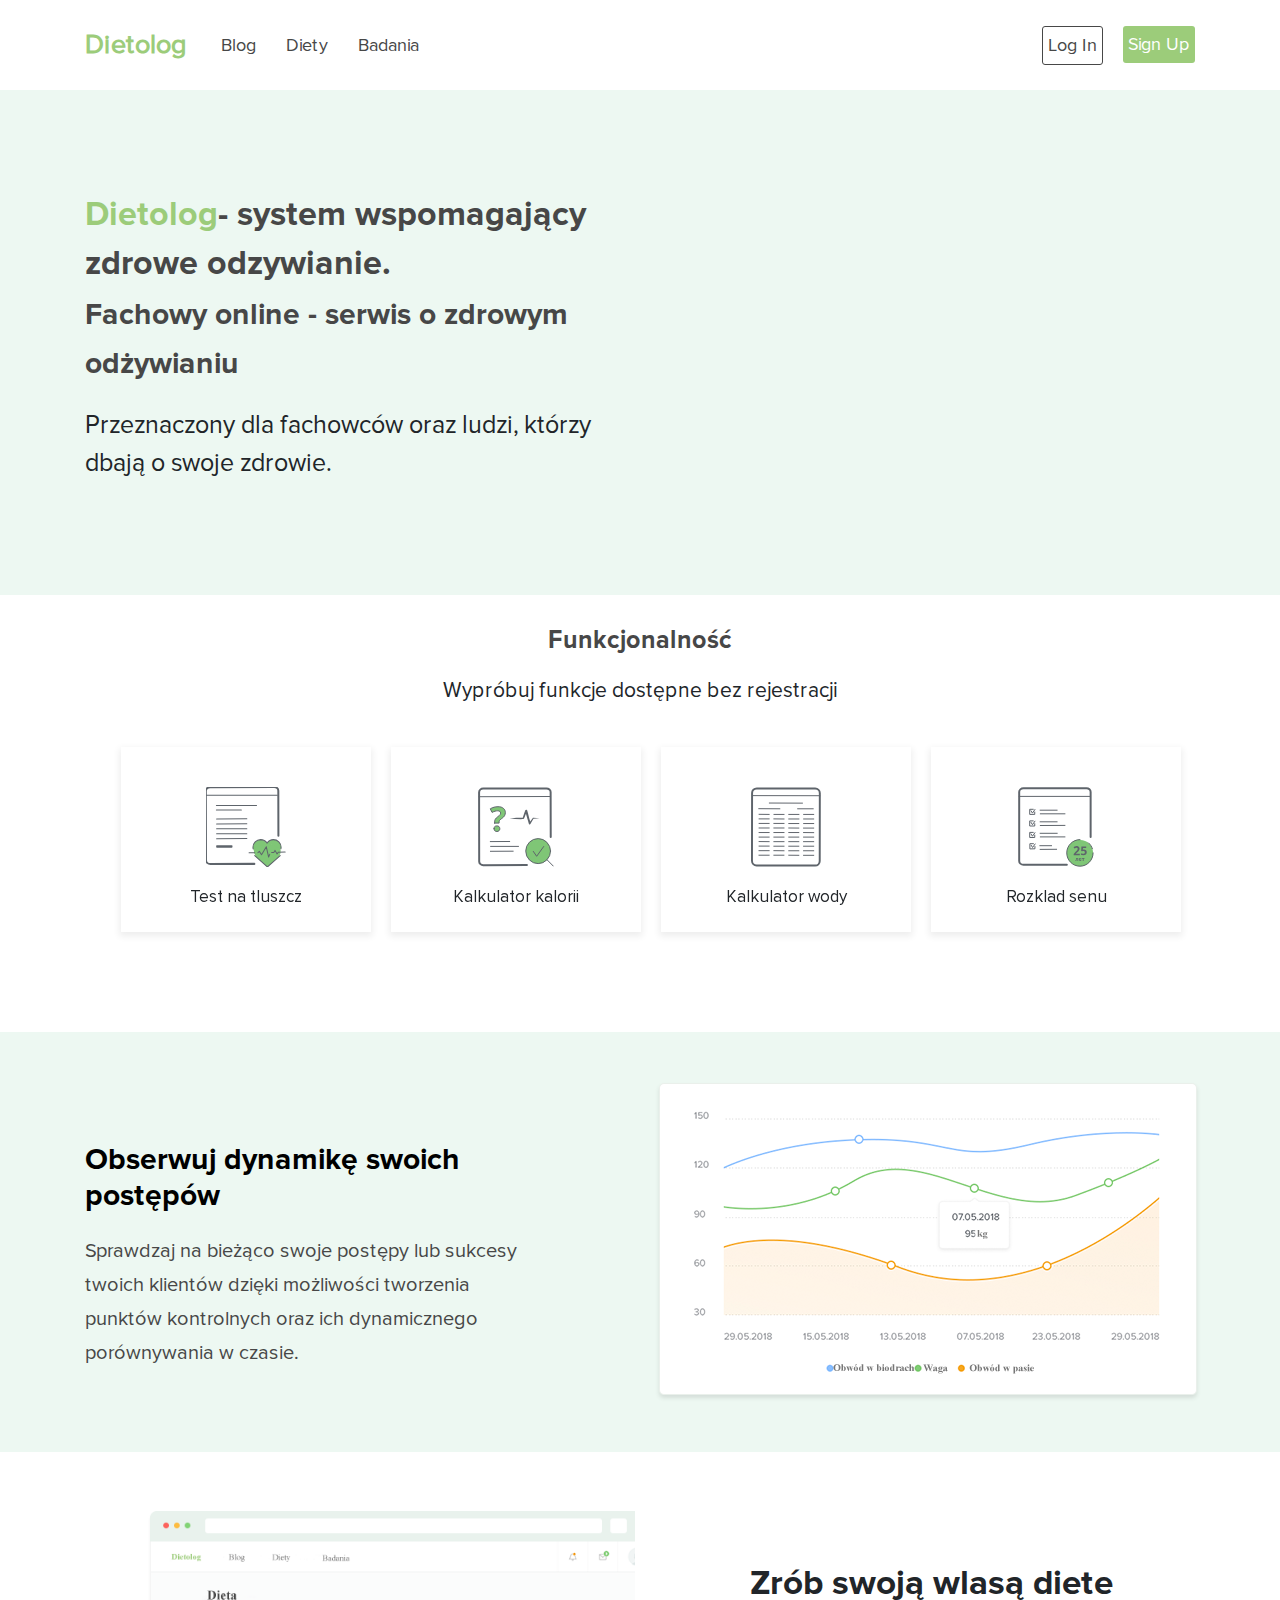
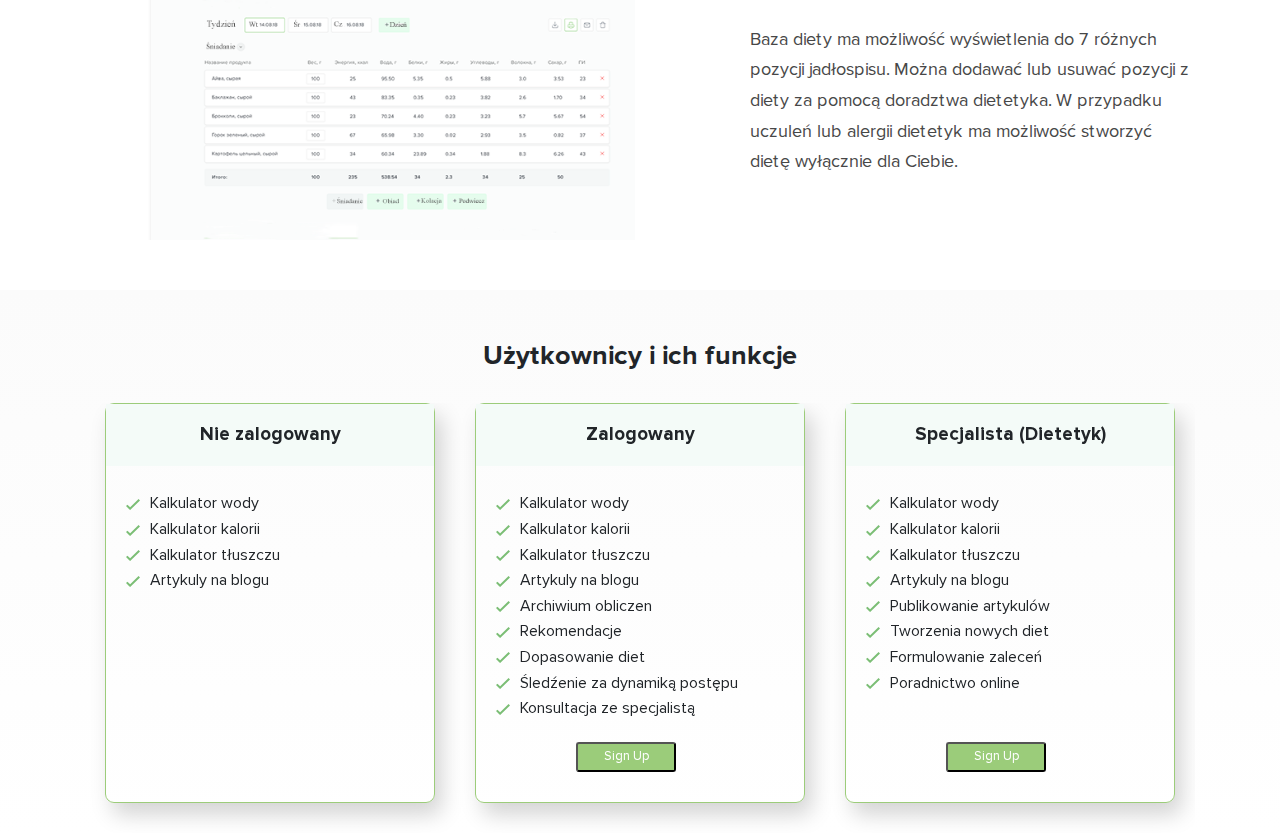
<file: src/index.html>
<!DOCTYPE html>
<html lang="en">
<head>
    <meta charset="UTF-8">
    <title>System wspomagający zdrowe odzywianie</title>
    <meta name="vieport" content="width-device-width , initial-scale=1" >
    <link rel="stylesheet" href="css/bootstrap.css">
    <link rel="stylesheet" href="css/main.css">
</head>
<body>
   <header class="header">

        <nav class="navbar navbar-expand-lg navbar-light bg-light">
            <div class="container">
                <a class="navbar-brand" href="#">Dietolog</a>
                <button class="navbar-toggler" type="button" data-toggle="collapse" data-target="#navbarSupportedContent" aria-controls="navbarSupportedContent" aria-expanded="false" aria-label="Toggle navigation">
                  <span class="navbar-toggler-icon"></span>
                </button>
              
                <div class="collapse navbar-collapse" id="navbarSupportedContent">
                  <ul class="navbar-nav mr-auto">
                    
                    <li class="nav-item">
                      <a class="nav-link" href="blog.html">Blog</a>
                    </li>

                    <li class="nav-item">
                        <a class="nav-link" href="#">Diety</a>
                    </li>
                    
                    <li class="nav-item">
                        <a class="nav-link" href="badania.html">Badania</a>
                    </li>
                  </ul>
                  
                  <ul class="nav navbar-nav navbar-right sign-btn">
                        <li class="nav-item  ">
                            <a class="nav-link  log-btn login button header-btn popup-btn" href="logowanie_form.html">Log In</a>
                        </li>
                        <li class="nav-item">
                            <a class="nav-link  log-btn sign-up popupsign-btn" href="registration-form.html">Sign Up</a>
                        </li>
                    </ul>
                </div>
            </div>
              </nav>
    </header>

    <main class="main">
        <div class="container">
            <div class="main-content">
                    <div class="row">
                   
                            <div class="col-lx-5 offset-lx-1 col-lg-6 col-md-12  col-sm-12 ">
                                <div class="main-title">
                                    <h1><span class="main-content-brand-word">Dietolog</span>- system wspomagający zdrowe odzywianie. <br> <span class="main-content-span">Fachowy online - serwis o zdrowym odżywianiu</span> </h1>
                                    <p class="main-subtitle">Przeznaczony  dla fachowców oraz ludzi, którzy  dbają  o swoje zdrowie.</p>
                                    
                                </div>
                            </div>
                            
                            <div class="col-xl-6 col-lg-6 col-md-12 col-sm-12">
                                    <iframe  width="500" height="370" src="https://www.youtube.com/embed/vi_Zc64Y57U" frameborder="0" allow="accelerometer; autoplay; encrypted-media; gyroscope; picture-in-picture" allowfullscreen></iframe>
                            </div>
                        </div>
            </div>
        </div>
    </main>


    <section class="features">
            <div class="container">

                <h2 class="section-header">
                        Funkcjonalność
                </h2>
                <p class="features-subtitle">Wypróbuj funkcje
                        dostępne bez rejestracji</p>
                <div class="features-slider">

                    <div class="features-block">
                        <div class="features-img">
                            <img src="img/try1.svg" alt="">
                        </div>
                        <h3>Test na tluszcz</h3>
                        <p>
                        </p>
                    </div>

                    <div class="features-block">
                        <div class="features-img">
                            <img src="img/try2.svg" alt="">
                        </div>
                        <h3>Kalkulator kalorii</h3>
                        <p>
                        </p>
                    </div>

                    <div class="features-block">
                        <div class="features-img">
                            <img src="img/try3.svg" alt="">
                        </div>
                        <h3>Kalkulator wody</h3>
                        <p>
                       </p>
                    </div>

                    <div class="features-block">
                        <div class="features-img">
                            <img src="img/try4.svg" alt="">
                        </div>
                        <h3>Rozklad senu</h3>
                        <p>
                        </p>
                    </div>

                </div>
            </div>
    </section>

    <section class="progress-blok">
            <div class="container">
                <div class="progress-blok-content">
                <div class="row">
                    <div class="col-lg-5 col-md-12 col-sm-12">
                        <h3 class="progress-blok-title"> Obserwuj dynamikę swoich postępów</h3>
                        <p class="progress-blok-subtitle">Sprawdzaj na bieżąco swoje postępy  lub sukcesy twoich klientów dzięki  możliwości tworzenia punktów kontrolnych oraz ich dynamicznego  porównywania w czasie. </p>
                    </div>
                    <div class="col-lg-6 offset-lg-1 col-md-12 col-sm-12 progress-blok-img">
                        <img src="img/block3.png" alt="">
                    </div>
                </div>
            </div>
            </div>
    </section>

    <section class="diet">
        <div class="container">
            <div class="diet-content">
                <div class="row">
                        <div class="col-lg-6 col-md-12 order-xl-1 order-lg-1 order-md-2  order-sm-2">
                                <div class="diet-img">
                                        <img src="img/block2.png" alt="">
                                </div>
                        </div>
                        <div class="col-lg-5 offset-lg-1 col-md-12  order-xl-2 order-lg-2 order-md-1  order-sm-1">
                            <div class="diet-text">
                                    <div class="diet-title">
                                            <h3>Zrób swoją wlasą diete</h3>
                                        </div>
                                        <div class="diet-subtitle">
                                            <p>
                                                    Baza diety ma możliwość wyświetlenia  do 7 różnych pozycji jadłospisu. Można dodawać lub usuwać pozycji z diety za pomocą doradztwa dietetyka.
                                                    W przypadku uczuleń lub alergii dietetyk ma możliwość stworzyć dietę  wyłącznie dla Ciebie.
                                            </p>
                                        </div>
                            </div>
                        </div>
                </div>
            </div>
        </div>
    </section>

    <section class="option">
        <div class="container">
            <div class="option-content">
                
                    <h2 class="option-header">Użytkownicy i ich funkcje</h2>

                    <div class="option-slider">

                        <div class="option-block">
                            <h4>Nie zalogowany</h4>
                            <ul class="option-list">
                                <li>Kalkulator wody</li>
                                <li>Kalkulator kalorii</li>
                                <li>Kalkulator tłuszczu</li>
                                <li>Artykuly na blogu</li>
                            </ul>
                        </div>

                        <div class="option-block">
                                <h4>Zalogowany</h4>
                                <ul class="option-list">
                                    <li>Kalkulator wody</li>
                                    <li>Kalkulator kalorii</li>
                                    <li>Kalkulator tłuszczu</li>
                                    <li>Artykuly na blogu</li>
                                    <li>Archiwium obliczen</li>
                                    <li>Rekomendacje</li>
                                    <li>Dopasowanie diet</li>
                                    <li>Śledźenie za dynamiką postępu</li>
                                    <li>Konsultacja ze specjalistą</li>
                                </ul>
                                <button class="option-block-btn popupsign-btn"> <a href="registration-form.html">Sign Up</a> </button> </div>

                            <div class="option-block">
                                    <h4>Specjalista (Dietetyk)</h4>
                                    <ul class="option-list">
                                        <li>Kalkulator wody</li>
                                        <li>Kalkulator kalorii</li>
                                        <li>Kalkulator tłuszczu</li>
                                        <li>Artykuly na blogu</li>
                                        <li>Publikowanie  artykulów</li>
                                        <li>Tworzenia nowych diet </li>
                                        <li>Formulowanie zaleceń</li>
                                        <li>Poradnictwo online</li>
                                    </ul>
                                    <button class="option-block-btn popupsign-btn"> <a href="registration-form.html">Sign Up</a> </button>
                            </div>

                    </div>
                
            </div>
        </div>
    </section>




    <script src="https://code.jquery.com/jquery-3.3.1.slim.min.js" integrity="sha384-q8i/X+965DzO0rT7abK41JStQIAqVgRVzpbzo5smXKp4YfRvH+8abtTE1Pi6jizo" crossorigin="anonymous"></script>
    <script src="https://cdnjs.cloudflare.com/ajax/libs/popper.js/1.14.7/umd/popper.min.js" integrity="sha384-UO2eT0CpHqdSJQ6hJty5KVphtPhzWj9WO1clHTMGa3JDZwrnQq4sF86dIHNDz0W1" crossorigin="anonymous"></script>
    <script src="https://stackpath.bootstrapcdn.com/bootstrap/4.3.1/js/bootstrap.min.js" integrity="sha384-JjSmVgyd0p3pXB1rRibZUAYoIIy6OrQ6VrjIEaFf/nJGzIxFDsf4x0xIM+B07jRM" crossorigin="anonymous"></script>
    <script src="https://code.jquery.com/jquery-1.12.4.min.js"></script>
    <!--Podlaczamy slajder slick-->
    <link rel="stylesheet" href="slick/slick.css">
    <link rel="stylesheet" href="slick/slick-theme.css">
    
    <!--Podlaczamy biblioteka slajdera slick-->
    <script src="slick/slick.min.js"></script>
    
    <!--Deklarujemy slajder-->
    <script>



            
        $(document).ready(function(){ 
            $('.features-slider').slick({
                infinite: true,
                slidesToShow: 4,
                slidesToScroll: 1,
                
                responsive: [
                {
                  breakpoint: 991,
                  settings: {
                    slidesToShow: 2,
                    prevArrow:'<button class="prev arrow"></button>',
                    nextArrow:'<button class="next arrow"></button>',
                    slidesToScroll: 2
                    
                  }
                },
                {
                  breakpoint: 767,
                  settings: {
                    slidesToShow: 1,
                    prevArrow:'<button class="prev arrow"></button>',
                    nextArrow:'<button class="next arrow"></button>',
                    slidesToScroll: 1
                  }
                }
              ]

            }); 
        });

        $(document).ready(function(){
            $('.option-slider').slick({
                infinite:true,
                slidesToShow: 3,
                slidesToScroll:1,
                

                responsive: [
                {                    
                    breakpoint: 1200,
                    settings: {
                    slidesToShow: 2,
                    prevArrow:'<button class="prev arrow"></button>',
                    nextArrow:'<button class="next arrow"></button>',
                    slidesToScroll: 1
                    }
                },
                {
                breakpoint: 780,
                  settings: {
                    slidesToShow: 1,
                    prevArrow:'<button class="prev arrow"></button>',
                    nextArrow:'<button class="next arrow"></button>',
                    slidesToScroll: 1
                  }
                }
                
                ]
            });
        });

        
    </script>

</body>
</html>
</file>
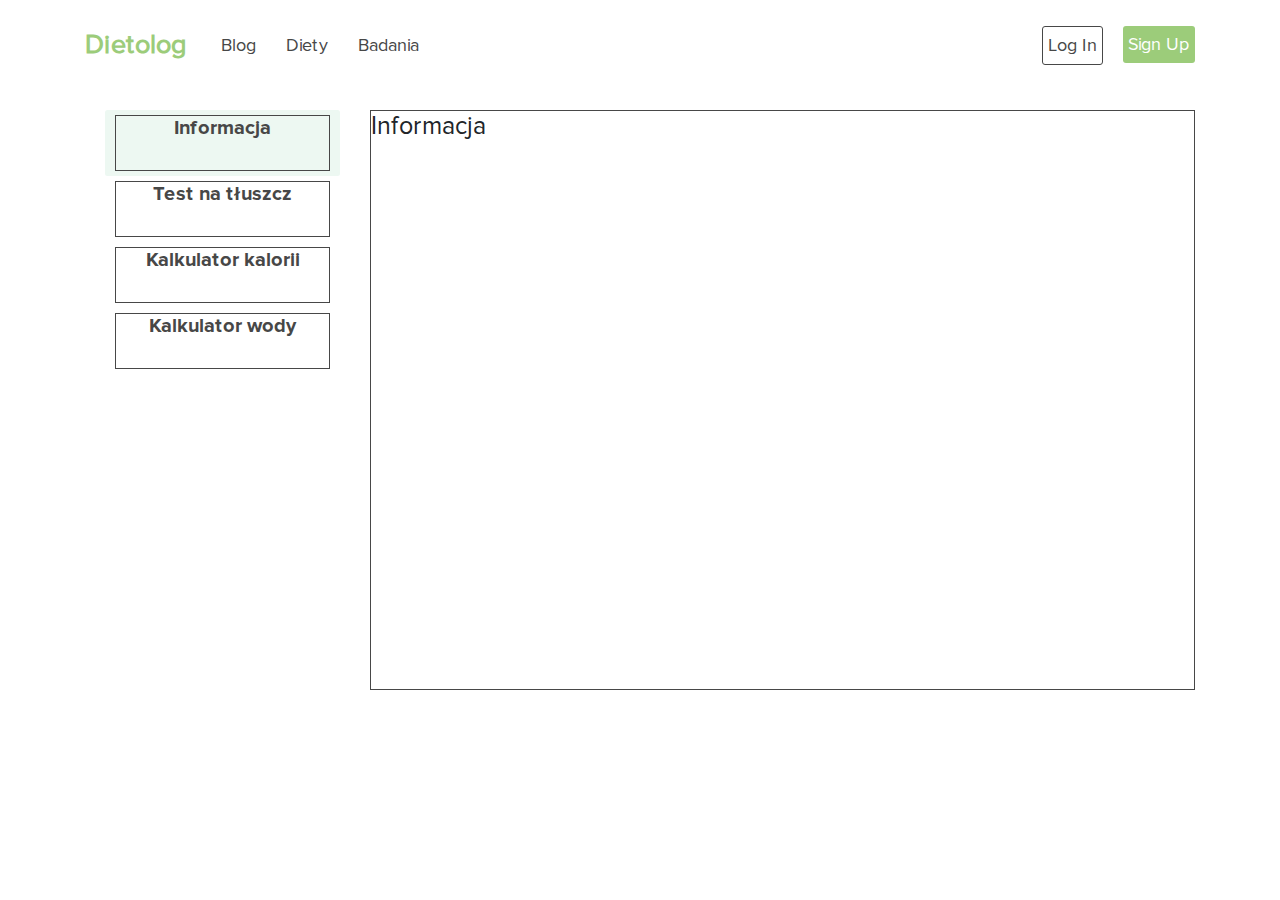
<file: src/gabinet.html>
<!DOCTYPE html>
<html lang="en">
<head>
        <meta charset="UTF-8">
        <title>System wspomagający zdrowe odzywianie</title>
        <meta name="vieport" content="width-device-width , initial-scale=1" >
        <link rel="stylesheet" href="css/bootstrap.css">
        <link rel="stylesheet" href="css/badania.css">
        <link rel="stylesheet" href="css/gabinet.css">
        <script type="text/javascript" src="js/jquery-1.7.2.min.js"></script>
        <script type="text/javascript" src="js/jquery-ui.min.js"></script>
</head>
<body>
        <header class="header">

                <nav class="navbar navbar-expand-lg navbar-light bg-light">
                    <div class="container">
                        <a class="navbar-brand" href="index.html">Dietolog</a>
                        <button class="navbar-toggler" type="button" data-toggle="collapse" data-target="#navbarSupportedContent" aria-controls="navbarSupportedContent" aria-expanded="false" aria-label="Toggle navigation">
                          <span class="navbar-toggler-icon"></span>
                        </button>
                      
                        <div class="collapse navbar-collapse" id="navbarSupportedContent">
                          <ul class="navbar-nav mr-auto">
                            
                            <li class="nav-item">
                              <a class="nav-link" href="blog.html">Blog</a>
                            </li>
        
                            <li class="nav-item">
                                <a class="nav-link" href="#">Diety</a>
                            </li>
                            
                            <li class="nav-item">
                                <a class="nav-link" href="badania.html">Badania</a>
                            </li>
                          </ul>
                          
                          <ul class="nav navbar-nav navbar-right sign-btn">
                                <li class="nav-item   ">
                                    <a class="nav-link  log-btn login  button header-btn popup-btn" href="logowanie_form.html">Log In</a>
                                </li>
                                <li class="nav-item">
                                    <a class="nav-link  log-btn sign-up header-btn popupsign-btn" href="registration-form.html">Sign Up</a>
                                </li>
                            </ul>
                            
                            
                        </div>
                    </div>
                </nav>
            </header>

            <section class="gabinet-tabs">
                    <div class="container">
                            <div class="row">
                                            <div class="col-3">
                                              <div class="nav flex-lg-column order-md-1 flex-md-row  nav-pills badania-column" id="v-pills-tab" >
                
                                                <a class="nav-link active"  data-toggle="pill" href="#v-pills-home" >
                                                    <div class="badania-block">
                                                        
                                                        <h3>Informacja</h3>
                                                    </div>
                                                </a>
                
                                                <a class="nav-link" data-toggle="pill" href="#v-pills-profile" >
                                                        <div class="badania-block">
                                                                
                                                                <h3>Test na tłuszcz</h3>
                                                            </div>
                                                </a>
                
                                                <a class="nav-link"  data-toggle="pill" href="#v-pills-messages" >
                                                        <div class="badania-block">
                                                                
                                                                <h3>Kalkulator kalorii</h3>
                                                            </div>
                                                </a>
                
                                                <a class="nav-link"  data-toggle="pill" href="#v-pills-settings" >
                                                        <div class="badania-block">
                                                                
                                                                <h3>Kalkulator wody</h3>
                                                            </div>
                                                </a>
                
                                              </div>
                                            </div>
                
                                            <div class="col-9">
            
                                              <div class="flex-lg-column order-md-2 flex-md-column tab-content" id="v-pills-tabContent">
                
                                                    <div class="tab-pane fade show active" id="v-pills-home">
                                                        <h1>Informacja</h1>
                                                    </div>
            
                                                    <div class="tab-pane fade" id="v-pills-profile">
                                                       
                                                    </div>
            
                                                    <div class="tab-pane fade" id="v-pills-messages" >
                                                        
                                                    </div>                              
            
                                                    <div class="tab-pane fade" id="v-pills-settings"  >
                                                        
                                                    </div>
            
                                                </div>
                
                                            </div>      
                            </div>
            </section>

            <script src="https://code.jquery.com/jquery-3.3.1.slim.min.js" integrity="sha384-q8i/X+965DzO0rT7abK41JStQIAqVgRVzpbzo5smXKp4YfRvH+8abtTE1Pi6jizo" crossorigin="anonymous"></script>
    <script src="https://cdnjs.cloudflare.com/ajax/libs/popper.js/1.14.7/umd/popper.min.js" integrity="sha384-UO2eT0CpHqdSJQ6hJty5KVphtPhzWj9WO1clHTMGa3JDZwrnQq4sF86dIHNDz0W1" crossorigin="anonymous"></script>
    <script src="https://stackpath.bootstrapcdn.com/bootstrap/4.3.1/js/bootstrap.min.js" integrity="sha384-JjSmVgyd0p3pXB1rRibZUAYoIIy6OrQ6VrjIEaFf/nJGzIxFDsf4x0xIM+B07jRM" crossorigin="anonymous"></script>
    
</body>
</html>
</file>
<file: src/css/main.css>
/*Fonts Family*/
@font-face {
  font-family: 'ProximaNova_bold';
  src: url('../fonts/ProximaNova-Bold.eot');
  src: url('../fonts/ProximaNova-Bold.eot?#iefix') format('embedded-opentype'), url('../fonts/ProximaNova-Bold.woff2') format('woff2'), url('../fonts/ProximaNova-Bold.woff') format('woff'), url('../fonts/ProximaNova-Bold.ttf') format('truetype'), url('../fonts/ProximaNova-Bold.svg#ProximaNova-Bold') format('svg');
  font-weight: bold;
  font-style: normal;
}
@font-face {
  font-family: 'ProximaNova_reg';
  src: url('../fonts/ProximaNova-Regular.eot');
  src: url('../fonts/ProximaNova-Regular.eot?#iefix') format('embedded-opentype'), url('../fonts/ProximaNova-Regular.woff2') format('woff2'), url('../fonts/ProximaNova-Regular.woff') format('woff'), url('../fonts/ProximaNova-Regular.ttf') format('truetype'), url('../fonts/ProximaNova-Regular.svg#ProximaNova-Regular') format('svg');
  font-weight: normal;
  font-style: normal;
}
/*Colors*/
/*Basic setting*/
html {
  font-size: 10px;
}
body {
  font-family: 'ProximaNova_reg', sans-serif;
}
a:hover {
  text-decoration: none;
}
button:focus,
input:focus,
textarea:focus,
a:focus {
  outline: none;
}
/* NavBar Try to Cover Bootstrap styles*/
.navbar {
  min-height: 9rem;
  background-color: #fff !important;
}
.navbar-brand {
  font-size: 2.7rem;
  color: #9CCC7A !important;
  font-weight: 900;
}
.nav-link {
  color: #474747 !important;
  font-size: 1.8rem;
  margin-left: 2rem;
  transition: 0.2s;
  text-align: center;
}
.nav-link:hover {
  color: #9CCC7A !important;
}
.log-btn {
  border-radius: 3px;
}
.login {
  border: 1px solid #474747 !important;
  text-align: center;
}
.login:hover {
  border: 1px solid #9CCC7A !important;
}
.sign-up {
  background-color: #9CCC7A;
  color: #fff !important;
  text-align: center;
  transition: 0.2s;
}
.sign-up:hover {
  color: #474747 !important;
}
/* MAIN  */
.main {
  background-color: #EDF8F2;
  padding: 3rem 0;
}
.main-content {
  margin-top: 7rem;
}
.main-content-brand-word {
  color: #9CCC7A;
}
.main-content-span {
  font-size: 3rem;
}
.main-content h1 {
  color: #474747;
  margin-top: 0;
  margin-bottom: 2rem;
  font-family: 'ProximaNova_bold', sans-serif;
  font-size: 3.4rem;
  line-height: 1.45;
}
.main-subtitle {
  margin-bottom: 4rem;
  font-size: 2.5rem;
}
/* Features */
.features {
  margin-bottom: 5rem;
}
.features h2 {
  text-align: center;
  font-size: 2.5rem;
  font-family: 'ProximaNova_bold', sans-serif;
  margin-top: 3rem;
  margin-bottom: 2rem;
  color: #474747;
}
.features-subtitle {
  text-align: center;
  font-family: 'ProximaNova_reg', sans-serif;
  font-size: 2.1rem;
}
.features-slider {
  padding-top: 2rem;
  padding-bottom: 2rem;
}
.features-block {
  max-width: 25rem;
  padding-top: 4rem;
  box-shadow: 0px 3px 6.93px 2.07px rgba(0, 0, 0, 0.07);
  box-sizing: border-box;
  margin-left: 2rem;
  text-align: center;
  transition: 0.3s;
}
.features-block h3 {
  font-size: 1.7rem;
  margin-bottom: 1rem;
}
.features-block p {
  display: inline-block;
  width: 80%;
  font-size: 1.4rem;
}
.features-block:hover {
  transform: scale(1.1);
}
.features-img {
  margin-bottom: 2rem;
}
.features-img img {
  height: 8rem;
  display: block;
  margin: 0 auto;
}
.features .slick-active {
  outline: none;
}
.features .arrow {
  position: absolute;
  z-index: 99;
  width: 2rem;
  height: 2rem;
  border: none;
  top: 50%;
  transform: translateY(-50%);
}
.features .prev {
  left: -3rem;
  background: url(../img/left-arrow.svg) center no-repeat;
  background-size: 90%;
}
.features .next {
  right: -3rem;
  background: url(../img/right-arrow.svg) center no-repeat;
  background-size: 90%;
}
.features .slick-track {
  padding-top: 1rem;
  padding-bottom: 3rem;
  display: flex !important;
  justify-content: center;
}
/*  Progress blok */
.progress-blok {
  background-color: #EDF8F2;
  color: #474747;
}
.progress-blok-content {
  padding-top: 5rem;
  padding-bottom: 5rem;
}
.progress-blok-title {
  color: black;
  font-size: 3rem;
  font-family: 'ProximaNova_bold', sans-serif;
  margin-bottom: 2rem;
  margin-top: 6rem;
}
.progress-blok-subtitle {
  font-size: 2rem;
  line-height: 1.7;
}
/* DIETA BLOK */
.diet {
  position: relative;
}
.diet-content {
  display: block;
  padding-top: 5rem;
  padding-bottom: 5rem;
}
.diet-img img {
  width: 55rem;
}
.diet-title h3 {
  font-size: 3.5rem;
  font-family: 'ProximaNova_bold', sans-serif;
  margin-top: 6rem;
  margin-bottom: 2rem;
}
.diet-subtitle {
  font-size: 1.8rem;
  line-height: 1.7;
  color: #474747;
}
/* OPTION BLOK */
.option {
  background: linear-gradient(to bottom, #fbfbfb 0%, #ffffff 100%);
}
.option-content {
  padding-top: 5rem;
  text-align: center;
}
.option-header {
  text-align: center;
  font-size: 2.7rem;
  font-family: 'ProximaNova_bold', sans-serif;
  margin-bottom: 3rem;
}
.option-block {
  font-family: 'ProximaNova_reg', sans-serif;
  box-sizing: border-box;
  border: 1px solid #9CCC7A;
  box-shadow: 7px 12px 21px 0px rgba(0, 0, 0, 0.17);
  border-radius: 0.9rem;
  text-align: center;
  margin-right: 2rem;
  margin-left: 2rem;
  margin-bottom: 3rem;
  position: relative;
  height: 40rem !important;
}
.option-block-btn {
  position: absolute;
  left: 10rem;
  bottom: 3rem;
  border-radius: 3px;
  background: #9bcc7a;
  width: 10rem;
  height: 3rem;
  color: #fff;
  font-size: 1.3rem;
}
.option-block h4 {
  background-color: #F4FBF8;
  padding: 2rem 0;
  font-family: 'ProximaNova_bold', sans-serif;
  font-size: 1.9rem;
}
.option-list {
  text-align: start;
  padding: 2rem;
  list-style: none;
  min-height: 14rem;
  font-size: 1.6rem;
  line-height: 1.6;
}
.option-list li:before {
  content: '';
  display: inline-block;
  width: 1.4rem;
  height: 1.4rem;
  margin-right: 1rem;
  vertical-align: middle;
  background: url(../img/tariff.svg) no-repeat center;
  background-size: 100%;
}
.option .slick-active {
  outline: none;
}
.option .arrow {
  position: absolute;
  z-index: 99;
  width: 2rem;
  height: 2rem;
  border: none;
  top: 50%;
  transform: translateY(-50%);
}
.option .prev {
  left: -3rem;
  background: url(../img/left-arrow.svg) center no-repeat;
  background-size: 90%;
}
.option .next {
  right: -3rem;
  background: url(../img/right-arrow.svg) center no-repeat;
  background-size: 90%;
}
/*Оформление модальных окон*/
.popup {
  display: none;
  position: fixed;
  top: 0;
  left: 0;
  right: 0;
  bottom: 0;
  width: 100%;
  height: 100%;
  z-index: 9;
  background-color: rgba(0, 0, 0, 0.5);
}
.popup-header {
  font-family: 'ProximaNova_bold', sans-serif;
}
.popup-form {
  margin-top: 3rem;
  padding: 0;
}
.popup-close {
  position: absolute;
  top: -1.5rem;
  right: -2rem;
  width: 2rem;
  text-align: center;
  border: none;
  background-color: transparent;
  font-size: 3rem;
  color: white;
}
.popup-content {
  position: fixed;
  left: 50%;
  transform: translateX(-50%);
  top: 10%;
  padding: 4rem 6rem;
  background-color: white;
  text-align: center;
}
.popup .main-form-input {
  display: block;
  margin: 0 auto;
  margin-bottom: 1rem;
}
.popupsign {
  display: none;
  position: fixed;
  top: 0;
  left: 0;
  right: 0;
  bottom: 0;
  width: 100%;
  height: 100%;
  z-index: 9;
  background-color: rgba(0, 0, 0, 0.5);
}
.popupsign-header {
  font-family: 'ProximaNova_bold', sans-serif;
}
.popupsign-btn a {
  vertical-align: middle;
  text-align: center;
  color: #fff;
}
.popupsign-form {
  margin-top: 3rem;
  padding: 0;
}
.popupsign-close {
  position: absolute;
  top: -1.5rem;
  right: -2rem;
  width: 2rem;
  text-align: center;
  border: none;
  background-color: transparent;
  font-size: 3rem;
  color: white;
}
.popupsign-content {
  position: fixed;
  left: 50%;
  transform: translateX(-50%);
  top: 10%;
  padding: 4rem 6rem;
  background-color: white;
  text-align: center;
}
.popupsign .main-form-input {
  display: block;
  margin: 0 auto;
  margin-bottom: 2rem;
}
/* Media QUERIES */
@media (max-width: 992px) {
  .main-content {
    display: block;
    text-align: center;
  }
  .nav-link {
    margin-bottom: 0.5rem;
  }
  .progress-blok-title {
    text-align: center;
  }
  .progress-blok-subtitle {
    text-align: center;
  }
  .progress-blok-img {
    display: block;
    text-align: center;
    margin-top: 3rem;
  }
  .diet-text {
    text-align: center;
  }
  .diet-img {
    text-align: center;
  }
}
@media (max-width: 1130px) and (min-width: 990px) {
  .progress-blok img {
    width: 500px;
  }
}
</file>
<file: src/css/badania.css>
/*Fonts Family*/
@font-face {
  font-family: 'ProximaNova_bold';
  src: url('../fonts/ProximaNova-Bold.eot');
  src: url('../fonts/ProximaNova-Bold.eot?#iefix') format('embedded-opentype'), url('../fonts/ProximaNova-Bold.woff2') format('woff2'), url('../fonts/ProximaNova-Bold.woff') format('woff'), url('../fonts/ProximaNova-Bold.ttf') format('truetype'), url('../fonts/ProximaNova-Bold.svg#ProximaNova-Bold') format('svg');
  font-weight: bold;
  font-style: normal;
}
@font-face {
  font-family: 'ProximaNova_reg';
  src: url('../fonts/ProximaNova-Regular.eot');
  src: url('../fonts/ProximaNova-Regular.eot?#iefix') format('embedded-opentype'), url('../fonts/ProximaNova-Regular.woff2') format('woff2'), url('../fonts/ProximaNova-Regular.woff') format('woff'), url('../fonts/ProximaNova-Regular.ttf') format('truetype'), url('../fonts/ProximaNova-Regular.svg#ProximaNova-Regular') format('svg');
  font-weight: normal;
  font-style: normal;
}
/*Basic setting*/
html {
  font-size: 10px;
}
body {
  font-family: 'ProximaNova_reg', sans-serif;
}
a:hover {
  text-decoration: none;
}
button:focus,
input:focus,
textarea:focus,
a:focus {
  outline: none;
}
/* NavBar Try to Cover Bootstrap styles*/
.navbar {
  min-height: 9rem;
  background-color: #fff !important;
}
.navbar-brand {
  font-size: 2.7rem;
  color: #9CCC7A !important;
  font-weight: 900;
}
.nav-link {
  color: #474747 !important;
  font-size: 1.8rem;
  margin-left: 2rem;
  transition: 0.2s;
  text-align: center;
}
.nav-link:hover {
  color: #9CCC7A !important;
}
.log-btn {
  border-radius: 3px;
}
.login {
  border: 1px solid #474747 !important;
  text-align: center;
}
.login:hover {
  border: 1px solid #9CCC7A !important;
}
.sign-up {
  background-color: #9CCC7A;
  color: #fff !important;
  text-align: center;
  transition: 0.2s;
}
.sign-up:hover {
  color: #474747 !important;
}
/* TABS */
.badania {
  margin-top: 2rem;
}
.badania a {
  display: block;
}
.badania-block {
  text-align: center;
  border: 1px solid #474747;
  line-height: 8rem;
}
.badania h3 {
  font-size: 2rem;
  font-family: 'ProximaNova_bold', sans-serif;
  margin-bottom: 3rem;
}
.badania-img img {
  height: 5rem;
  margin: 0 auto;
}
.badania .tab-pane {
  border: 1px solid #474747;
  min-height: 58rem;
}
.badania .nav-pills .nav-link.active,
.badania .nav-pills .show > .nav-link {
  background-color: #EDF8F2;
}
/* INFORMATION TABS */
.information {
  padding: 3rem;
}
.information-title {
  font-size: 2.5rem !important;
  text-align: center;
  margin-top: 3rem;
}
.information h4 {
  font-size: 1.9rem;
  font-family: 'ProximaNova_bold', sans-serif;
  color: #474747;
}
.information p {
  margin-bottom: 1.5rem;
  font-size: 1.5rem;
  font-family: 'ProximaNova_reg', sans-serif;
}
/* FAT COUNET */
.fat table {
  margin: auto;
}
.fat table td {
  text-align: сenter;
}
.fat-header {
  text-align: center;
  margin-top: 3rem;
  margin-bottom: 3rem;
}
.fat-form {
  font-size: 1.4rem;
  padding: 4rem;
}
.fat-form-btn {
  margin-top: 2rem;
  height: 3rem;
  border: 1px solid #474747;
  border-radius: 5px;
  background-color: #EDF8F2;
  outline: none;
}
.fat-input {
  margin: 0 auto;
  width: 12rem;
  border-radius: 4px;
}
.fat tr {
  margin-bottom: 1rem;
}
/* WATER COUNTER */
.water-counter-title {
  font-size: 2.5rem;
  text-align: center;
  margin-top: 3rem;
}
.water-counter-form {
  padding: 3rem;
  text-align: center;
}
.water-counter-label {
  font-size: 1.2rem;
}
.water-counter-input {
  margin: 0 auto;
  text-align: center;
  width: 20rem;
  height: 3.5rem;
  border-radius: 0.7rem;
}
.water-counter-btn {
  margin-top: 3rem;
  margin-left: 1rem;
  width: 8rem;
  height: 3rem;
  border: 1px solid #474747;
  border-radius: 5px;
  background-color: #EDF8F2;
  outline: none;
}
.wynik_d {
  text-align: center;
  font-size: 1.4rem;
}
.kalorii {
  font-size: 1.2rem;
}
.kalorii-header {
  text-align: center;
  margin-top: 3rem;
}
.kalorii form {
  margin-left: 50%;
  transform: translateX(-35%);
}
.kalorii form ol {
  list-style: none;
}
.kalorii-input {
  margin: 0 auto;
  border-radius: 4px;
}
.kalorii-btn {
  margin-top: 1rem;
  margin: 0 auto;
}
/*Оформление модальных окон*/
.popup {
  display: none;
  position: fixed;
  top: 0;
  left: 0;
  right: 0;
  bottom: 0;
  width: 100%;
  height: 100%;
  z-index: 9;
  background-color: rgba(0, 0, 0, 0.5);
}
.popup-content {
  border-radius: 3px;
  box-shadow: 7px 12px 21px 0px rgba(255, 255, 255, 0.17);
}
.popup-header {
  font-family: 'ProximaNova_bold', sans-serif;
}
.popup-form {
  margin-top: 3rem;
  font-size: 1.4rem;
}
.popup-close {
  position: absolute;
  top: -1.5rem;
  right: -2rem;
  width: 2rem;
  text-align: center;
  border: none;
  background-color: transparent;
  font-size: 3rem;
  color: white;
}
.popup-content {
  position: fixed;
  left: 50%;
  transform: translateX(-50%);
  top: 10%;
  padding: 4rem 6rem;
  background-color: white;
}
.popup .main-form-input {
  display: block;
  margin: 0 auto;
  margin-bottom: 3rem;
  border: transparent;
  border-bottom: 1px solid #f2f2f2;
}
.popup .main-form-btn {
  background-color: #9CCC7A;
  width: 100%;
  color: white;
}
.popupsign {
  display: none;
  position: fixed;
  top: 0;
  left: 0;
  right: 0;
  bottom: 0;
  width: 100%;
  height: 100%;
  z-index: 9;
  background-color: rgba(0, 0, 0, 0.5);
}
.popupsign-header {
  font-family: 'ProximaNova_bold', sans-serif;
}
.popupsign-form {
  margin-top: 3rem;
  padding: 0;
}
.popupsign-close {
  position: absolute;
  top: -1.5rem;
  right: -2rem;
  width: 2rem;
  text-align: center;
  border: none;
  background-color: transparent;
  font-size: 3rem;
  color: white;
}
.popupsign-content {
  position: fixed;
  left: 50%;
  transform: translateX(-50%);
  top: 10%;
  padding: 4rem 6rem;
  background-color: white;
  text-align: center;
}
.popupsign .main-form-input {
  display: block;
  margin: 0 auto;
  margin-bottom: 1rem;
}
/* MEDIA QUERES */
</file>
<file: src/css/gabinet.css>
/*Fonts Family*/
@font-face {
  font-family: 'ProximaNova_bold';
  src: url('../fonts/ProximaNova-Bold.eot');
  src: url('../fonts/ProximaNova-Bold.eot?#iefix') format('embedded-opentype'), url('../fonts/ProximaNova-Bold.woff2') format('woff2'), url('../fonts/ProximaNova-Bold.woff') format('woff'), url('../fonts/ProximaNova-Bold.ttf') format('truetype'), url('../fonts/ProximaNova-Bold.svg#ProximaNova-Bold') format('svg');
  font-weight: bold;
  font-style: normal;
}
@font-face {
  font-family: 'ProximaNova_reg';
  src: url('../fonts/ProximaNova-Regular.eot');
  src: url('../fonts/ProximaNova-Regular.eot?#iefix') format('embedded-opentype'), url('../fonts/ProximaNova-Regular.woff2') format('woff2'), url('../fonts/ProximaNova-Regular.woff') format('woff'), url('../fonts/ProximaNova-Regular.ttf') format('truetype'), url('../fonts/ProximaNova-Regular.svg#ProximaNova-Regular') format('svg');
  font-weight: normal;
  font-style: normal;
}
/*Basic setting*/
html {
  font-size: 10px;
}
body {
  font-family: 'ProximaNova_reg', sans-serif;
}
a:hover {
  text-decoration: none;
}
button:focus,
input:focus,
textarea:focus,
a:focus {
  outline: none;
}
/* NavBar Try to Cover Bootstrap styles*/
.navbar {
  min-height: 9rem;
  background-color: #fff !important;
}
.navbar-brand {
  font-size: 2.7rem;
  color: #9CCC7A !important;
  font-weight: 900;
}
.nav-link {
  color: #474747 !important;
  font-size: 1.8rem;
  margin-left: 2rem;
  transition: 0.2s;
  text-align: center;
}
.nav-link:hover {
  color: #9CCC7A !important;
}
.log-btn {
  border-radius: 3px;
}
.login {
  border: 1px solid #474747 !important;
  text-align: center;
}
.login:hover {
  border: 1px solid #9CCC7A !important;
}
.sign-up {
  background-color: #9CCC7A;
  color: #fff !important;
  text-align: center;
  transition: 0.2s;
}
.sign-up:hover {
  color: #474747 !important;
}
/*  TABS PANEL */
.gabinet-tabs {
  margin-top: 2rem;
}
.gabinet-tabs a {
  display: block;
}
.gabinet-tabs-block {
  text-align: center;
  border: 1px solid #474747;
  line-height: 8rem;
}
.gabinet-tabs h3 {
  font-size: 2rem;
  font-family: 'ProximaNova_bold', sans-serif;
  margin-bottom: 3rem;
}
.gabinet-tabs-img img {
  height: 5rem;
  margin: 0 auto;
}
.gabinet-tabs .tab-pane {
  border: 1px solid #474747;
  min-height: 58rem;
}
.gabinet-tabs .nav-pills .nav-link.active,
.gabinet-tabs .nav-pills .show > .nav-link {
  background-color: #EDF8F2;
}
</file>
